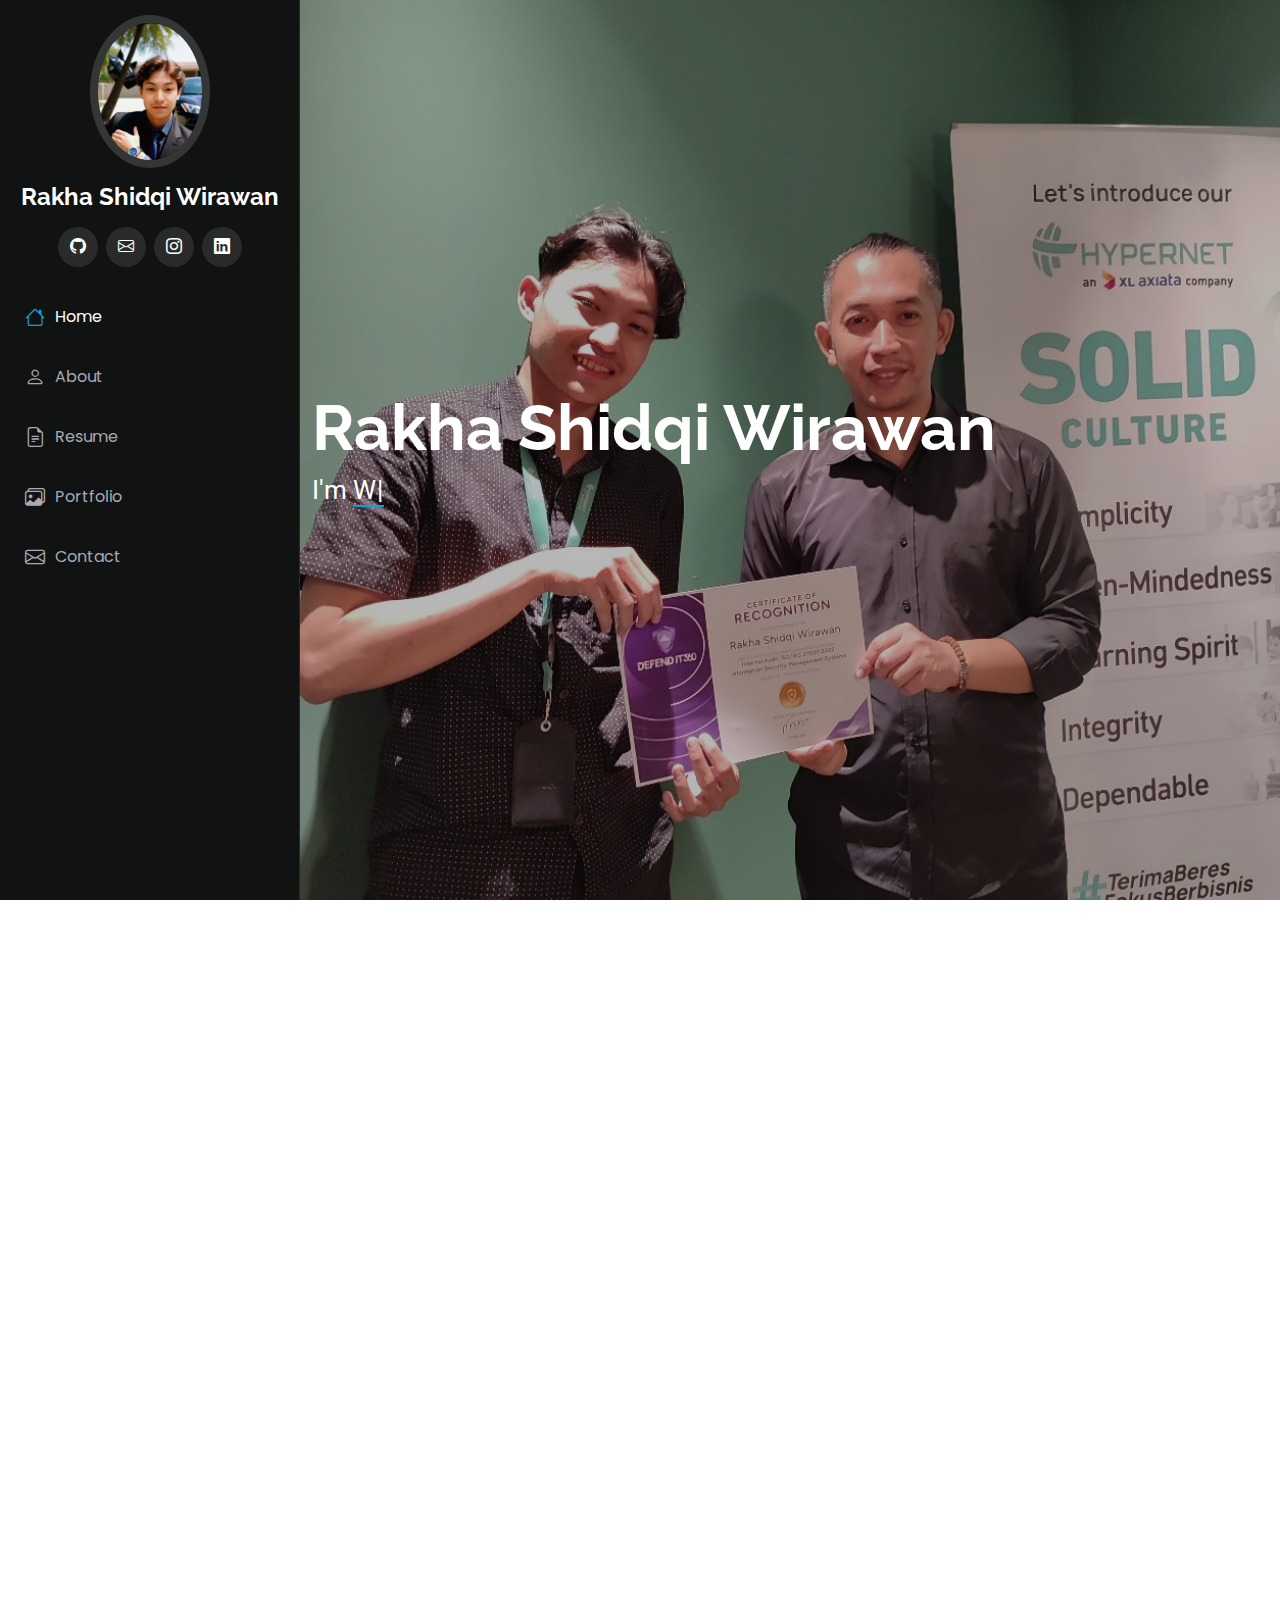
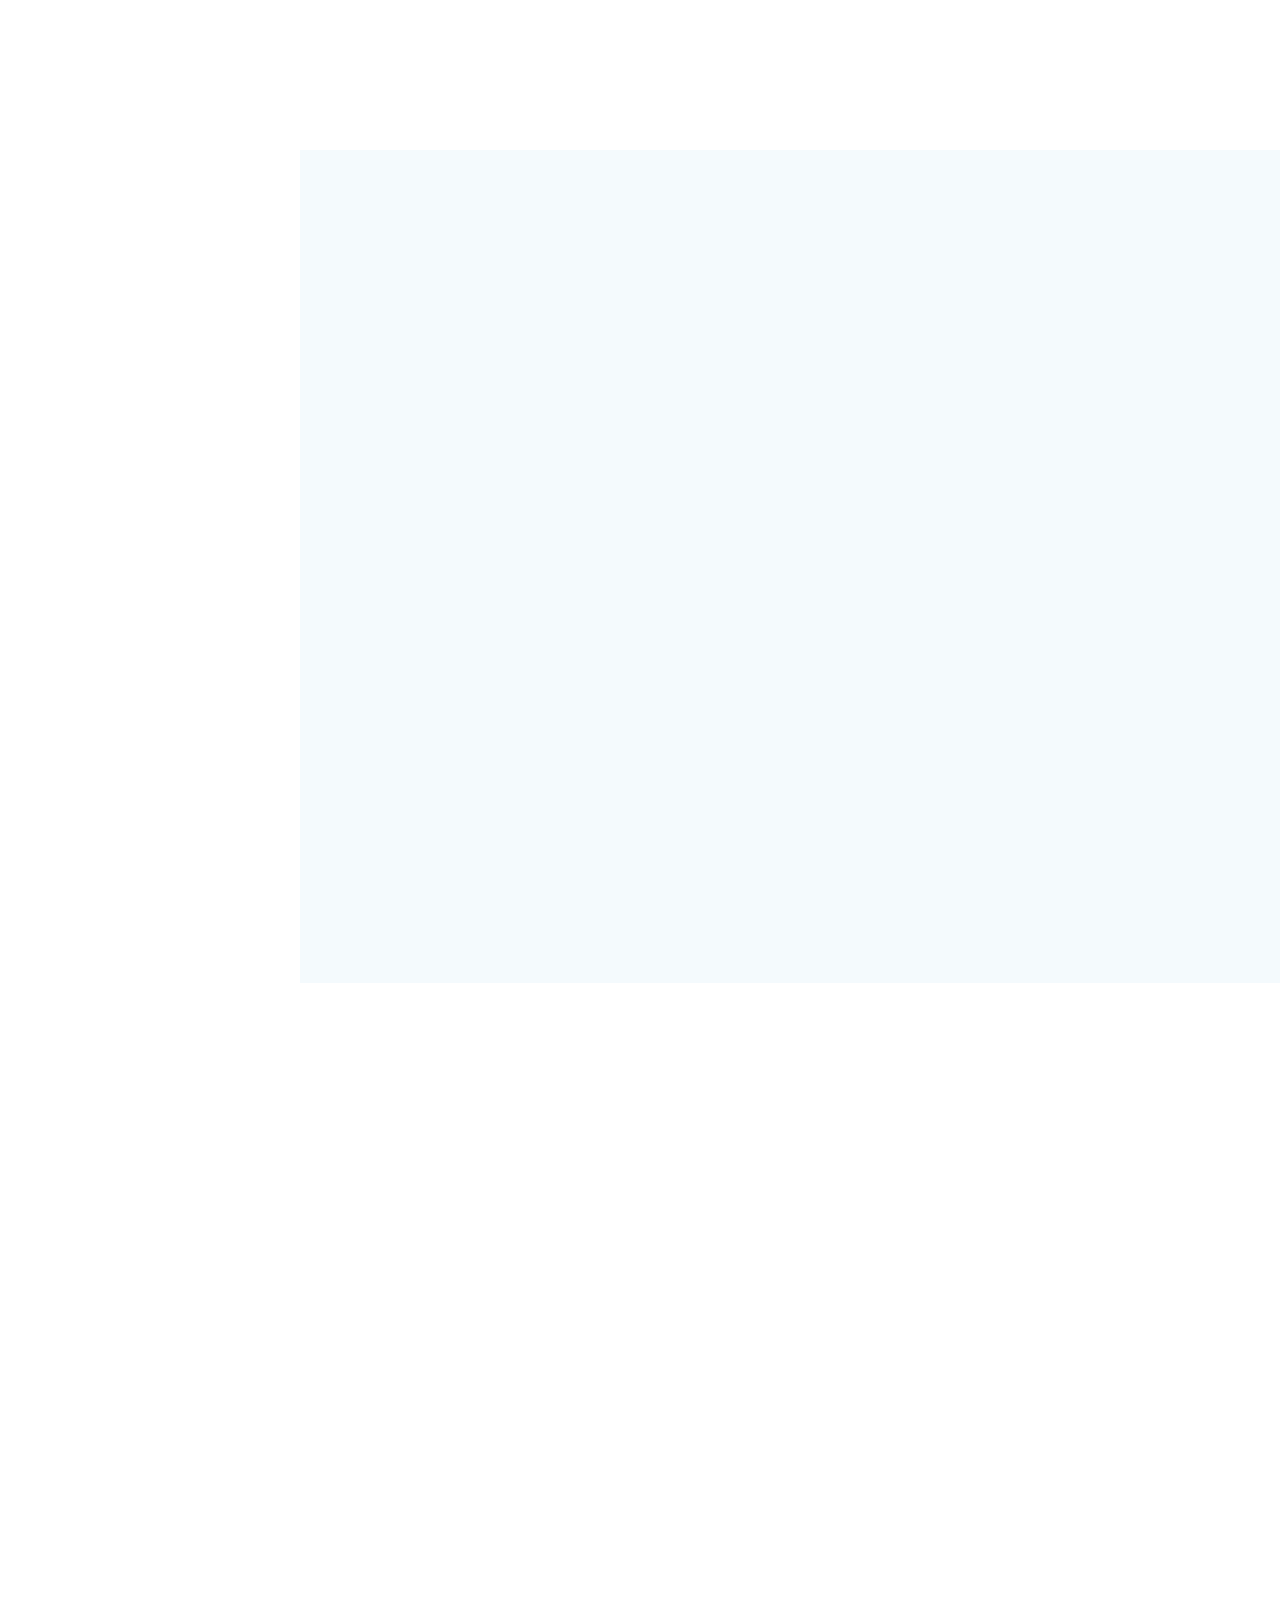
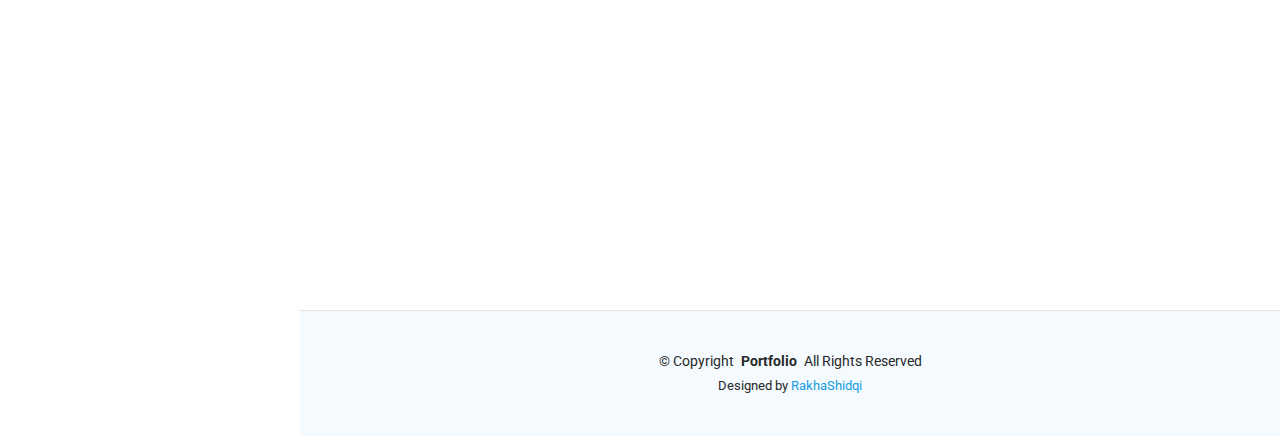
<file: index.html>
<!DOCTYPE html>
<html lang="en">

<head>
  <meta charset="utf-8">
  <meta content="width=device-width, initial-scale=1.0" name="viewport">
  <title>Web Portfolio</title>
  <meta content="" name="description">
  <meta content="" name="keywords">

  <!-- Favicons -->
  <link href="assets/img/favicon1.png" rel="icon">
  <link href="assets/img/apple-touch-icon.png" rel="apple-touch-icon">

  <!-- Fonts -->
  <link href="https://fonts.googleapis.com" rel="preconnect">
  <link href="https://fonts.gstatic.com" rel="preconnect" crossorigin>
  <link href="https://fonts.googleapis.com/css2?family=Roboto:ital,wght@0,100;0,300;0,400;0,500;0,700;0,900;1,100;1,300;1,400;1,500;1,700;1,900&family=Poppins:ital,wght@0,100;0,200;0,300;0,400;0,500;0,600;0,700;0,800;0,900;1,100;1,200;1,300;1,400;1,500;1,600;1,700;1,800;1,900&family=Raleway:ital,wght@0,100;0,200;0,300;0,400;0,500;0,600;0,700;0,800;0,900;1,100;1,200;1,300;1,400;1,500;1,600;1,700;1,800;1,900&display=swap" rel="stylesheet">

  <!-- Vendor CSS Files -->
  <link href="assets/vendor/bootstrap/css/bootstrap.min.css" rel="stylesheet">
  <link href="assets/vendor/bootstrap-icons/bootstrap-icons.css" rel="stylesheet">
  <link href="assets/vendor/aos/aos.css" rel="stylesheet">
  <link href="assets/vendor/glightbox/css/glightbox.min.css" rel="stylesheet">
  <link href="assets/vendor/swiper/swiper-bundle.min.css" rel="stylesheet">

  <!-- Main CSS File -->
  <link href="assets/css/main.css" rel="stylesheet">

  <!-- =======================================================
  * Template Name: iPortfolio
  * Template URL: https://bootstrapmade.com/iportfolio-bootstrap-portfolio-websites-template/
  * Updated: Jun 29 2024 with Bootstrap v5.3.3
  * Author: BootstrapMade.com
  * License: https://bootstrapmade.com/license/
  ======================================================== -->
</head>

<body class="index-page">

  <header id="header" class="header dark-background d-flex flex-column">
    <i class="header-toggle d-xl-none bi bi-list"></i>

    <div class="profile-img">
      <img src="assets/img/rakha.jpg" alt="" class="img-fluid rounded-circle">
    </div>

    <a href="index.html" class="logo d-flex align-items-center justify-content-center">
      <!-- Uncomment the line below if you also wish to use an image logo -->
      <!-- <img src="assets/img/logo.png" alt=""> -->
      <h1 class="sitename">Rakha Shidqi Wirawan</h1>
    </a>

    <div class="social-links text-center">
      <a href="https://github.com/RakhaShidqi" target="_blank" class="github"><i class="bi bi-github"></i></a>
      <a href="mailto:rakhashidqi628@gmail.com" target="_blank" class="email"><i class="bi bi-envelope"></i></a>
      <a href="https://www.instagram.com/rakha_wirawan/" target="_blank" class="instagram"><i class="bi bi-instagram"></i></a>
      <a href="https://www.linkedin.com/in/rakha-shidqi-wirawan/" target="_blank" class="linkedin"><i class="bi bi-linkedin"></i></a>
    </div>

    <nav id="navmenu" class="navmenu">
      <ul>
        <li><a href="#hero" class="active"><i class="bi bi-house navicon"></i>Home</a></li>
        <li><a href="#about"><i class="bi bi-person navicon"></i> About</a></li>
        <li><a href="#resume"><i class="bi bi-file-earmark-text navicon"></i> Resume</a></li>
        <li><a href="#portfolio"><i class="bi bi-images navicon"></i> Portfolio</a></li>
        <!-- <li><a href="#services"><i class="bi bi-hdd-stack navicon"></i> Services</a></li> -->
        <!-- <li class="dropdown"><a href="#"><i class="bi bi-menu-button navicon"></i> <span>Dropdown</span> <i class="bi bi-chevron-down toggle-dropdown"></i></a> -->
          <!-- <ul>
            <li><a href="#">Dropdown 1</a></li>
            <li class="dropdown"><a href="#"><span>Deep Dropdown</span> <i class="bi bi-chevron-down toggle-dropdown"></i></a>
              <ul>
                <li><a href="#">Deep Dropdown 1</a></li>
                <li><a href="#">Deep Dropdown 2</a></li>
                <li><a href="#">Deep Dropdown 3</a></li>
                <li><a href="#">Deep Dropdown 4</a></li>
                <li><a href="#">Deep Dropdown 5</a></li>
              </ul>
            </li>
            <li><a href="#">Dropdown 2</a></li>
            <li><a href="#">Dropdown 3</a></li>
            <li><a href="#">Dropdown 4</a></li>
          </ul> -->
        </li>
        <li><a href="#contact"><i class="bi bi-envelope navicon"></i> Contact</a></li>
      </ul>
    </nav>

  </header>

  <main class="main">

    <!-- Hero Section -->
    <section id="hero" class="hero section dark-background">

      <img src="assets/img/hero1.jpg" alt="" data-aos="fade-in" class="">

      <div class="container" data-aos="fade-up" data-aos-delay="100">
        <h2>Rakha Shidqi Wirawan</h2>
        <p>I'm <span class="typed" data-typed-items="Web Developer, Freelancer, CTF Player">Designer</span><span class="typed-cursor typed-cursor--blink" aria-hidden="true"></span><span class="typed-cursor typed-cursor--blink" aria-hidden="true"></span></p>
      </div>

    </section><!-- /Hero Section -->

    <!-- About Section -->
    <section id="about" class="about section">

      <!-- Section Title -->
      <div class="container section-title" data-aos="fade-up">
        <h2>About</h2>
        <p>Hi, I'm Rakha Shidqi, an IT Application System Specialist with a strong interest in Cyber Security and Web Development. I'm passionate about creating responsive, accessible, and high-performance web applications using React and other modern technologies. Currently, I'm expanding my skills in cybersecurity and various programming languages. I'm always open to collaborations on cybersecurity or web projects, especially those focused on improving user experience and accessibility.</p>
      </div><!-- End Section Title -->

      <div class="container" data-aos="fade-up" data-aos-delay="100">

        <div class="row gy-4 justify-content-center">
          <div class="col-lg-4">
            <img src="assets/img/rakha.jpg" class="img-fluid" alt="">
          </div>
          <div class="col-lg-8 content">
            <h2>IT Application System Specialist.</h2>
            <p class="fst-italic py-3">
              I am an IT Application System Specialist with a strong interest in Cyber Security and Web Development. I have experience in building and managing application systems and continuously develop my skills through learning new technologies and security practices.
            </p>
            <div class="row">
              <div class="col-lg-6">
                <ul>
                  <li><i class="bi bi-chevron-right"></i> <strong>Website:</strong> <span>www.example.com</span></li>
                  <li><i class="bi bi-chevron-right"></i> <strong>Phone:</strong> <span>+62 857 8032 7623</span></li>
                  <li><i class="bi bi-chevron-right"></i> <strong>City:</strong> <span>Jakarta, INDONESIA</span></li>
                </ul>
              </div>
              <div class="col-lg-6">
                <ul>
                  <li><i class="bi bi-chevron-right"></i> <strong>Degree:</strong> <span>Bachelor</span></li>
                  <li><i class="bi bi-chevron-right"></i> <strong>Email:</strong> <span>rakhashidqi628@gmail.com</span></li>
                  <li><i class="bi bi-chevron-right"></i> <strong>Freelance:</strong> <span>Available</span></li>
                </ul>
              </div>
            </div>
            <p class="py-3">
              I am passionate about creating efficient, secure, and user-friendly applications. My focus is on continuously improving the user experience, accessibility, and performance of the systems I work with.
            </p>
          </div>
        </div>

      </div>

    </section><!-- /About Section -->

    <!-- Skills Section -->
    <section id="skills" class="skills section light-background">

      <!-- Section Title -->
      <div class="container section-title" data-aos="fade-up">
        <h2>Skills</h2>
        <p>Here are some of the skills I have acquired.</p>
      </div><!-- End Section Title -->

      <div class="container" data-aos="fade-up" data-aos-delay="100">

        <div class="row skills-content skills-animation">

          <div class="col-lg-6">

            <div class="progress">
              <span class="skill"><span>HTML</span> <i class="val">100%</i></span>
              <div class="progress-bar-wrap">
                <div class="progress-bar" role="progressbar" aria-valuenow="100" aria-valuemin="0" aria-valuemax="100"></div>
              </div>
            </div><!-- End Skills Item -->

            <div class="progress">
              <span class="skill"><span>CSS</span> <i class="val">90%</i></span>
              <div class="progress-bar-wrap">
                <div class="progress-bar" role="progressbar" aria-valuenow="90" aria-valuemin="0" aria-valuemax="100"></div>
              </div>
            </div><!-- End Skills Item -->

            <div class="progress">
              <span class="skill"><span>JavaScript</span> <i class="val">75%</i></span>
              <div class="progress-bar-wrap">
                <div class="progress-bar" role="progressbar" aria-valuenow="75" aria-valuemin="0" aria-valuemax="100"></div>
              </div>
            </div><!-- End Skills Item -->

          </div>

          <div class="col-lg-6">

            <div class="progress">
              <span class="skill"><span>PHP</span> <i class="val">70%</i></span>
              <div class="progress-bar-wrap">
                <div class="progress-bar" role="progressbar" aria-valuenow="70" aria-valuemin="0" aria-valuemax="100"></div>
              </div>
            </div><!-- End Skills Item -->

            <div class="progress">
              <span class="skill"><span>WordPress</span> <i class="val">80%</i></span>
              <div class="progress-bar-wrap">
                <div class="progress-bar" role="progressbar" aria-valuenow="80" aria-valuemin="0" aria-valuemax="100"></div>
              </div>
            </div><!-- End Skills Item -->

            <div class="progress">
              <span class="skill"><span>Figma</span> <i class="val">75%</i></span>
              <div class="progress-bar-wrap">
                <div class="progress-bar" role="progressbar" aria-valuenow="75" aria-valuemin="0" aria-valuemax="100"></div>
              </div>
            </div><!-- End Skills Item -->

          </div>

        </div>

      </div>

    </section><!-- /Skills Section -->

    <!-- Resume Section -->
    <section id="resume" class="resume section">

      <!-- Section Title -->
      <div class="container section-title" data-aos="fade-up">
        <h2>Resume</h2>
        <p>I am a highly motivated and skilled professional with expertise in IT application systems, focusing on network management and application development. I have a strong ability to troubleshoot and configure systems, ensuring optimal performance. My goal is to continuously improve user experience and system efficiency while keeping up with the latest technological advancements.</p>
      </div><!-- End Section Title -->

      <div class="container">

        <div class="row">

          <div class="col-lg-6" data-aos="fade-up" data-aos-delay="100">
            <h3 class="resume-title">Summary</h3>

            <div class="resume-item pb-0">
              <h4>Rakha Shidqi Wirawan</h4>
              <p><em>IT Application Specialist with over 1 year of experience. My responsibilities include configuring ticketing applications, troubleshooting applications, and configuring ERP-based applications..</em></p>
              <ul>
                <li>Jakarta,DKI Jakarta, Indonesia</li>
                <li>(62) 857-8032 7623</li>
                <li>rakhashidqi628@gmail.com</li>
              </ul>
            </div><!-- Edn Resume Item -->

            <h3 class="resume-title">Education</h3>
            <div class="resume-item">
              <h4>Bachelor of Information Technology</h4>
              <h5>2023 - Present</h5>
              <p><em>Esa Unggul University, West Jakarta, DKI Jakarta</em></p>
              <!-- <p>Qui deserunt veniam. Et sed aliquam labore tempore sed quisquam iusto autem sit. Ea vero voluptatum qui ut dignissimos deleniti nerada porti sand markend</p> -->
            </div><!-- Edn Resume Item -->

            <div class="resume-item">
              <h4>Information Systems, Networking, and Applications</h4>
              <h5>2018 - 2022</h5>
              <p><em>SMKN 1 Jakarta, Center Jakarta, Indonesia</em></p>
              <!-- <p>Quia nobis sequi est occaecati aut. Repudiandae et iusto quae reiciendis et quis Eius vel ratione eius unde vitae rerum voluptates asperiores voluptatem Earum molestiae consequatur neque etlon sader mart dila</p> -->
            </div><!-- Edn Resume Item -->

          </div>

          <div class="col-lg-6" data-aos="fade-up" data-aos-delay="200">
            <h3 class="resume-title">Professional Experience</h3>
            <div class="resume-item">
              <h4>IT Application System Specialist</h4>
              <h5>2024 - Present</h5>
              <p><em>Hypernet Technologies, Center Jakarta, DKI Jakarta </em></p>
              <ul>
                <li>Implementing the process of providing software, database, and server requirements for each division through the creation of purchase requisitions, purchase orders, and invoice management.</li>
                <li>Carrying out the handover of software, databases, and servers to the user/recipient. The handover of software, databases, and servers is successfully carried out. </li>
                <li>Carrying out routine maintenance activities for software, databases, and other servers in collaboration with the service provider or relevant vendors to prevent damage and/or early detection of repair/renewal needs.</li>
                <li>Coordinating with the service provider or relevant vendors for the repair of software, databases, and servers. Repair of software, databases, and servers.</li>
              </ul>
            </div><!-- Edn Resume Item -->

            <div class="resume-item">
              <h4>IT Support Specialist</h4>
              <h5>2022 - 2023</h5>
              <p><em>Wisesa Consulting Indonesia, Center Jakarta, DKI Jakarta</em></p>
              <ul>
                <li>Providing technical support to users through the helpdesk.</li>
                <li>Identifying and resolving network, server, hardware, and software issues.</li>
                <li>Performing routine maintenance on servers, user devices, and networks.</li>
                <li>Troubleshooting Printer And Sharing Printer.</li>
              </ul>
            </div><!-- Edn Resume Item -->

          </div>

        </div>

      </div>

    </section><!-- /Resume Section -->

    <!-- Portfolio Section -->
    <section id="portfolio" class="portfolio section light-background">

      <!-- Section Title -->
      <div class="container section-title" data-aos="fade-up">
        <h2>Portfolio</h2>
        <p>In addition, I have worked on several projects that showcase my skills and experience. You can find a selection of my portfolios below, which reflect my work in various areas such as application development, system configuration, and web design.</p>
      </div><!-- End Section Title -->

      <div class="container">

        <div class="isotope-layout" data-default-filter="*" data-layout="masonry" data-sort="original-order">

          <ul class="portfolio-filters isotope-filters" data-aos="fade-up" data-aos-delay="100">
            <li data-filter="*" class="filter-active">All</li>
            <li data-filter=".filter-app">App</li>
            <li data-filter=".filter-web-application">Web Application</li>
            <!-- <li data-filter=".filter-branding">Branding</li>
            <li data-filter=".filter-books">Books</li> -->
          </ul>
          <!-- End Portfolio Filters -->

          <div class="row gy-4 isotope-container" data-aos="fade-up" data-aos-delay="200">

            <div class="col-lg-4 col-md-6 portfolio-item isotope-item filter-app">
              <div class="portfolio-content h-100">
                <img src="assets/img/portfolio/app-1.jpg" class="img-fluid" alt="">
                <div class="portfolio-info">
                  <h4>App 1</h4>
                  <p>Lorem ipsum, dolor sit amet consectetur</p>
                  <a href="assets/img/portfolio/app-1.jpg" title="App 1" data-gallery="portfolio-gallery-app" class="glightbox preview-link"><i class="bi bi-zoom-in"></i></a>
                  <a href="portfolio-details.html" title="More Details" class="details-link"><i class="bi bi-link-45deg"></i></a>
                </div>
              </div>
            </div><!-- End Portfolio Item -->

            <div class="col-lg-4 col-md-6 portfolio-item isotope-item filter-web-application">
              <div class="portfolio-content h-100">
                <img src="assets/img/portfolio/product-1.jpg" class="img-fluid" alt="">
                <div class="portfolio-info">
                  <h4>Product 1</h4>
                  <p>Lorem ipsum, dolor sit amet consectetur</p>
                  <a href="assets/img/portfolio/product-1.jpg" title="Product 1" data-gallery="portfolio-gallery-web-application" class="glightbox preview-link"><i class="bi bi-zoom-in"></i></a>
                  <a href="portfolio-details.html" title="More Details" class="details-link"><i class="bi bi-link-45deg"></i></a>
                </div>
              </div>
            </div>
            <!-- End Portfolio Item -->

            <!-- <div class="col-lg-4 col-md-6 portfolio-item isotope-item filter-branding">
              <div class="portfolio-content h-100">
                <img src="assets/img/portfolio/branding-1.jpg" class="img-fluid" alt="">
                <div class="portfolio-info">
                  <h4>Branding 1</h4>
                  <p>Lorem ipsum, dolor sit amet consectetur</p>
                  <a href="assets/img/portfolio/branding-1.jpg" title="Branding 1" data-gallery="portfolio-gallery-branding" class="glightbox preview-link"><i class="bi bi-zoom-in"></i></a>
                  <a href="portfolio-details.html" title="More Details" class="details-link"><i class="bi bi-link-45deg"></i></a>
                </div>
              </div>
            </div> -->
            <!-- End Portfolio Item -->

            <!-- <div class="col-lg-4 col-md-6 portfolio-item isotope-item filter-books">
              <div class="portfolio-content h-100">
                <img src="assets/img/portfolio/books-1.jpg" class="img-fluid" alt="">
                <div class="portfolio-info">
                  <h4>Books 1</h4>
                  <p>Lorem ipsum, dolor sit amet consectetur</p>
                  <a href="assets/img/portfolio/books-1.jpg" title="Branding 1" data-gallery="portfolio-gallery-book" class="glightbox preview-link"><i class="bi bi-zoom-in"></i></a>
                  <a href="portfolio-details.html" title="More Details" class="details-link"><i class="bi bi-link-45deg"></i></a>
                </div>
              </div> -->
            <!-- </div> -->
            <!-- End Portfolio Item -->

            <div class="col-lg-4 col-md-6 portfolio-item isotope-item filter-app">
              <div class="portfolio-content h-100">
                <img src="assets/img/portfolio/app-2.jpg" class="img-fluid" alt="">
                <div class="portfolio-info">
                  <h4>App 2</h4>
                  <p>Lorem ipsum, dolor sit amet consectetur</p>
                  <a href="assets/img/portfolio/app-2.jpg" title="App 2" data-gallery="portfolio-gallery-app" class="glightbox preview-link"><i class="bi bi-zoom-in"></i></a>
                  <a href="portfolio-details.html" title="More Details" class="details-link"><i class="bi bi-link-45deg"></i></a>
                </div>
              </div>
            </div><!-- End Portfolio Item -->

            <div class="col-lg-4 col-md-6 portfolio-item isotope-item filter-web-application">
              <div class="portfolio-content h-100">
                <img src="assets/img/portfolio/product-2.jpg" class="img-fluid" alt="">
                <div class="portfolio-info">
                  <h4>Product 2</h4>
                  <p>Lorem ipsum, dolor sit amet consectetur</p>
                  <a href="assets/img/portfolio/product-2.jpg" title="Product 2" data-gallery="portfolio-gallery-web-application" class="glightbox preview-link"><i class="bi bi-zoom-in"></i></a>
                  <a href="portfolio-details.html" title="More Details" class="details-link"><i class="bi bi-link-45deg"></i></a>
                </div>
              </div>
            </div><!-- End Portfolio Item -->

            <!-- <div class="col-lg-4 col-md-6 portfolio-item isotope-item filter-branding">
              <div class="portfolio-content h-100">
                <img src="assets/img/portfolio/branding-2.jpg" class="img-fluid" alt="">
                <div class="portfolio-info">
                  <h4>Branding 2</h4>
                  <p>Lorem ipsum, dolor sit amet consectetur</p>
                  <a href="assets/img/portfolio/branding-2.jpg" title="Branding 2" data-gallery="portfolio-gallery-branding" class="glightbox preview-link"><i class="bi bi-zoom-in"></i></a>
                  <a href="portfolio-details.html" title="More Details" class="details-link"><i class="bi bi-link-45deg"></i></a>
                </div>
              </div>
            </div> -->
            <!-- End Portfolio Item -->

            <!-- <div class="col-lg-4 col-md-6 portfolio-item isotope-item filter-books">
              <div class="portfolio-content h-100">
                <img src="assets/img/portfolio/books-2.jpg" class="img-fluid" alt="">
                <div class="portfolio-info">
                  <h4>Books 2</h4>
                  <p>Lorem ipsum, dolor sit amet consectetur</p>
                  <a href="assets/img/portfolio/books-2.jpg" title="Branding 2" data-gallery="portfolio-gallery-book" class="glightbox preview-link"><i class="bi bi-zoom-in"></i></a>
                  <a href="portfolio-details.html" title="More Details" class="details-link"><i class="bi bi-link-45deg"></i></a>
                </div>
              </div>
            </div> -->
            <!-- End Portfolio Item -->

            <div class="col-lg-4 col-md-6 portfolio-item isotope-item filter-app">
              <div class="portfolio-content h-100">
                <img src="assets/img/portfolio/app-3.jpg" class="img-fluid" alt="">
                <div class="portfolio-info">
                  <h4>App 3</h4>
                  <p>Lorem ipsum, dolor sit amet consectetur</p>
                  <a href="assets/img/portfolio/app-3.jpg" title="App 3" data-gallery="portfolio-gallery-app" class="glightbox preview-link"><i class="bi bi-zoom-in"></i></a>
                  <a href="portfolio-details.html" title="More Details" class="details-link"><i class="bi bi-link-45deg"></i></a>
                </div>
              </div>
            </div><!-- End Portfolio Item -->

            <div class="col-lg-4 col-md-6 portfolio-item isotope-item filter-web-application">
              <div class="portfolio-content h-100">
                <img src="assets/img/portfolio/product-3.jpg" class="img-fluid" alt="">
                <div class="portfolio-info">
                  <h4>Product 3</h4>
                  <p>Lorem ipsum, dolor sit amet consectetur</p>
                  <a href="assets/img/portfolio/product-3.jpg" title="Product 3" data-gallery="portfolio-gallery-web-application" class="glightbox preview-link"><i class="bi bi-zoom-in"></i></a>
                  <a href="portfolio-details.html" title="More Details" class="details-link"><i class="bi bi-link-45deg"></i></a>
                </div>
              </div>
            </div><!-- End Portfolio Item -->

            <!-- <div class="col-lg-4 col-md-6 portfolio-item isotope-item filter-branding">
              <div class="portfolio-content h-100">
                <img src="assets/img/portfolio/branding-3.jpg" class="img-fluid" alt="">
                <div class="portfolio-info">
                  <h4>Branding 3</h4>
                  <p>Lorem ipsum, dolor sit amet consectetur</p>
                  <a href="assets/img/portfolio/branding-3.jpg" title="Branding 2" data-gallery="portfolio-gallery-branding" class="glightbox preview-link"><i class="bi bi-zoom-in"></i></a>
                  <a href="portfolio-details.html" title="More Details" class="details-link"><i class="bi bi-link-45deg"></i></a>
                </div>
              </div>
            </div> -->
            <!-- End Portfolio Item -->

            <!-- <div class="col-lg-4 col-md-6 portfolio-item isotope-item filter-books">
              <div class="portfolio-content h-100">
                <img src="assets/img/portfolio/books-3.jpg" class="img-fluid" alt="">
                <div class="portfolio-info">
                  <h4>Books 3</h4>
                  <p>Lorem ipsum, dolor sit amet consectetur</p>
                  <a href="assets/img/portfolio/books-3.jpg" title="Branding 3" data-gallery="portfolio-gallery-book" class="glightbox preview-link"><i class="bi bi-zoom-in"></i></a>
                  <a href="portfolio-details.html" title="More Details" class="details-link"><i class="bi bi-link-45deg"></i></a>
                </div>
              </div>
            </div> -->
            <!-- End Portfolio Item -->

          </div><!-- End Portfolio Container -->

        </div>

      </div>

    </section><!-- /Portfolio Section -->


    <!-- Contact Section -->
    <section id="contact" class="contact section">

      <!-- Section Title -->
      <div class="container section-title" data-aos="fade-up">
        <h2>Contact</h2>
        <p>If you have any messages, suggestions, or would like to discuss potential collaborations, please don’t hesitate to get in touch with me. I’m always open to feedback and new opportunities to grow and contribute.</p>
      </div><!-- End Section Title -->

      <div class="container" data-aos="fade-up" data-aos-delay="100">

        <div class="row gy-4">

          <div class="col-lg-5">

            <div class="info-wrap">
              <div class="info-item d-flex" data-aos="fade-up" data-aos-delay="200">
                <i class="bi bi-geo-alt flex-shrink-0"></i>
                <div>
                  <h3>Address</h3>
                  <p>Sudirman 7.8, Center Jakarta, DKI Jakarta 10220</p>
                </div>
              </div><!-- End Info Item -->

              <div class="info-item d-flex" data-aos="fade-up" data-aos-delay="300">
                <i class="bi bi-telephone flex-shrink-0"></i>
                <div>
                  <h3>Call Us</h3>
                  <p>+62 857 8032 7623</p>
                </div>
              </div><!-- End Info Item -->

              <div class="info-item d-flex" data-aos="fade-up" data-aos-delay="400">
                <i class="bi bi-envelope flex-shrink-0"></i>
                <div>
                  <h3>Email Us</h3>
                  <p>rakhashidqi628@gmail.com</p>
                </div>
              </div><!-- End Info Item -->

              <iframe src="https://www.google.com/maps/embed?pb=!1m12!1m8!1m3!1d103989.25345216706!2d106.75486419609031!3d-6.173134203181452!3m2!1i1024!2i768!4f13.1!2m1!1shypernet%20technologies!5e0!3m2!1sid!2sid!4v1747623974858!5m2!1sid!2sid" frameborder="0" style="border:0; width: 100%; height: 270px;" allowfullscreen="" loading="lazy" referrerpolicy="no-referrer-when-downgrade"></iframe>
            </div>
          </div>

          <div class="col-lg-7">
            <form action="forms/contact.php" method="post" class="php-email-form" data-aos="fade-up" data-aos-delay="200">
              <div class="row gy-4">

                <div class="col-md-6">
                  <label for="name-field" class="pb-2">Your Name</label>
                  <input type="text" name="name" id="name-field" class="form-control" required="">
                </div>

                <div class="col-md-6">
                  <label for="email-field" class="pb-2">Your Email</label>
                  <input type="email" class="form-control" name="email" id="email-field" required="">
                </div>

                <div class="col-md-12">
                  <label for="subject-field" class="pb-2">Subject</label>
                  <input type="text" class="form-control" name="subject" id="subject-field" required="">
                </div>

                <div class="col-md-12">
                  <label for="message-field" class="pb-2">Message</label>
                  <textarea class="form-control" name="message" rows="10" id="message-field" required=""></textarea>
                </div>

                <div class="col-md-12 text-center">
                  <div class="loading">Loading</div>
                  <div class="error-message"></div>
                  <div class="sent-message">Your message has been sent. Thank you!</div>

                  <button type="submit">Send Message</button>
                </div>

              </div>
            </form>
          </div><!-- End Contact Form -->

        </div>

      </div>

    </section><!-- /Contact Section -->

  </main>

  <footer id="footer" class="footer position-relative light-background">

    <div class="container">
      <div class="copyright text-center ">
        <p>© <span>Copyright</span> <strong class="px-1 sitename">Portfolio</strong> <span>All Rights Reserved</span></p>
      </div>
      <div class="credits">
        <!-- All the links in the footer should remain intact. -->
        <!-- You can delete the links only if you've purchased the pro version. -->
        <!-- Licensing information: https://bootstrapmade.com/license/ -->
        <!-- Purchase the pro version with working PHP/AJAX contact form: [buy-url] -->
        Designed by <a href="https://www.instagram.com/rakha_wirawan/">RakhaShidqi</a>
      </div>
    </div>

  </footer>

  <!-- Scroll Top -->
  <a href="#" id="scroll-top" class="scroll-top d-flex align-items-center justify-content-center"><i class="bi bi-arrow-up-short"></i></a>

  <!-- Preloader -->
  <div id="preloader"></div>

  <!-- Vendor JS Files -->
  <script src="assets/vendor/bootstrap/js/bootstrap.bundle.min.js"></script>
  <script src="assets/vendor/php-email-form/validate.js"></script>
  <script src="assets/vendor/aos/aos.js"></script>
  <script src="assets/vendor/typed.js/typed.umd.js"></script>
  <script src="assets/vendor/purecounter/purecounter_vanilla.js"></script>
  <script src="assets/vendor/waypoints/noframework.waypoints.js"></script>
  <script src="assets/vendor/glightbox/js/glightbox.min.js"></script>
  <script src="assets/vendor/imagesloaded/imagesloaded.pkgd.min.js"></script>
  <script src="assets/vendor/isotope-layout/isotope.pkgd.min.js"></script>
  <script src="assets/vendor/swiper/swiper-bundle.min.js"></script>

  <!-- Main JS File -->
  <script src="assets/js/main.js"></script>

</body>

</html>
</file>
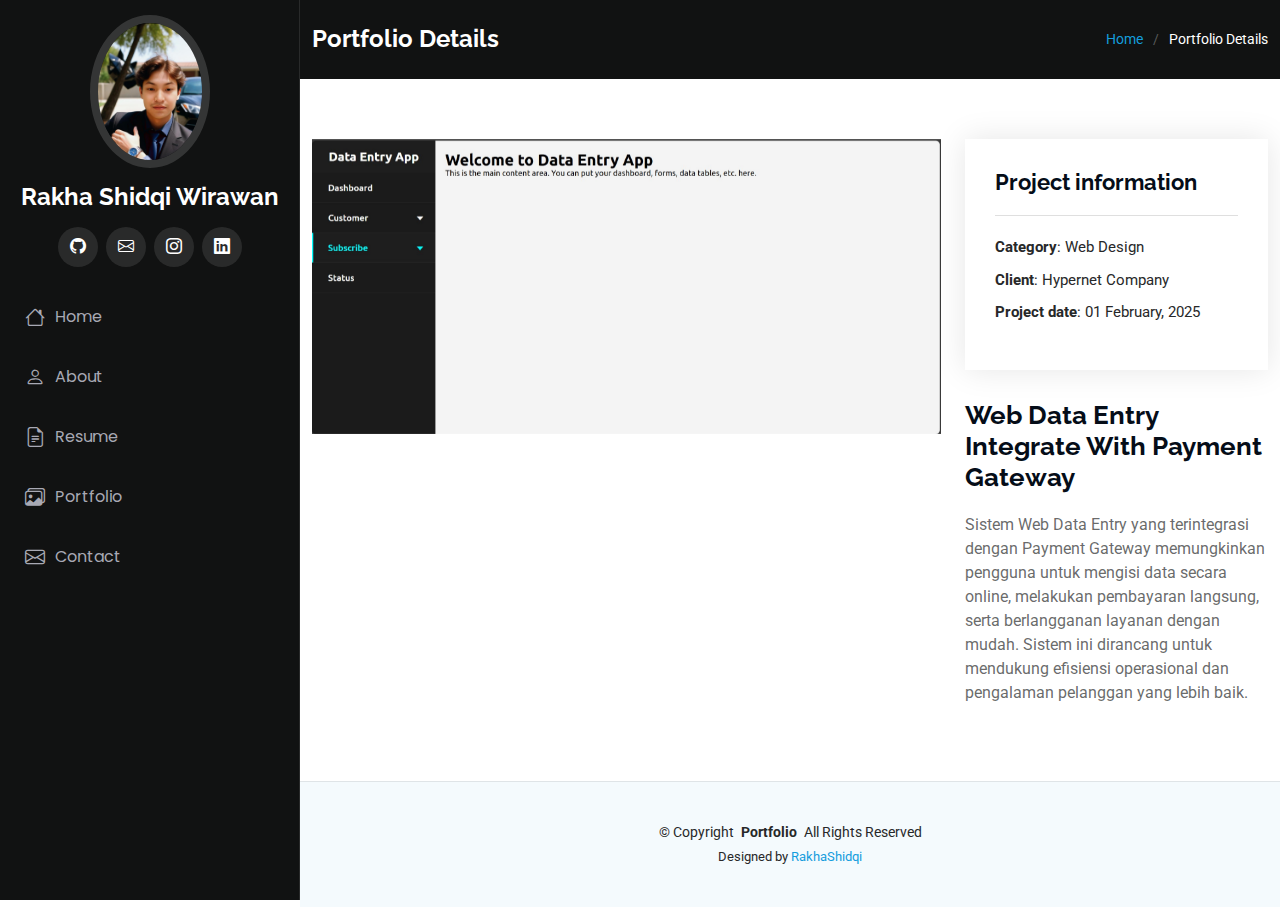
<file: portfolio-details.html>
<!DOCTYPE html>
<html lang="en">

<head>
  <meta charset="utf-8">
  <meta content="width=device-width, initial-scale=1.0" name="viewport">
  <title>Portfolio Details - iPortfolio Bootstrap Template</title>
  <meta content="" name="description">
  <meta content="" name="keywords">

  <!-- Favicons -->
  <link href="assets/img/favicon.png" rel="icon">
  <link href="assets/img/apple-touch-icon.png" rel="apple-touch-icon">

  <!-- Fonts -->
  <link href="https://fonts.googleapis.com" rel="preconnect">
  <link href="https://fonts.gstatic.com" rel="preconnect" crossorigin>
  <link href="https://fonts.googleapis.com/css2?family=Roboto:ital,wght@0,100;0,300;0,400;0,500;0,700;0,900;1,100;1,300;1,400;1,500;1,700;1,900&family=Poppins:ital,wght@0,100;0,200;0,300;0,400;0,500;0,600;0,700;0,800;0,900;1,100;1,200;1,300;1,400;1,500;1,600;1,700;1,800;1,900&family=Raleway:ital,wght@0,100;0,200;0,300;0,400;0,500;0,600;0,700;0,800;0,900;1,100;1,200;1,300;1,400;1,500;1,600;1,700;1,800;1,900&display=swap" rel="stylesheet">

  <!-- Vendor CSS Files -->
  <link href="assets/vendor/bootstrap/css/bootstrap.min.css" rel="stylesheet">
  <link href="assets/vendor/bootstrap-icons/bootstrap-icons.css" rel="stylesheet">
  <link href="assets/vendor/aos/aos.css" rel="stylesheet">
  <link href="assets/vendor/glightbox/css/glightbox.min.css" rel="stylesheet">
  <link href="assets/vendor/swiper/swiper-bundle.min.css" rel="stylesheet">

  <!-- Main CSS File -->
  <link href="assets/css/main.css" rel="stylesheet">

  <!-- =======================================================
  * Template Name: iPortfolio
  * Template URL: https://bootstrapmade.com/iportfolio-bootstrap-portfolio-websites-template/
  * Updated: Jun 29 2024 with Bootstrap v5.3.3
  * Author: BootstrapMade.com
  * License: https://bootstrapmade.com/license/
  ======================================================== -->
</head>

<body class="portfolio-details-page">

  <header id="header" class="header dark-background d-flex flex-column">
    <i class="header-toggle d-xl-none bi bi-list"></i>

    <div class="profile-img">
      <img src="assets/img/rakha.jpg" alt="" class="img-fluid rounded-circle">
    </div>

    <a href="index.html" class="logo d-flex align-items-center justify-content-center">
      <!-- Uncomment the line below if you also wish to use an image logo -->
      <!-- <img src="assets/img/logo.png" alt=""> -->
      <h1 class="sitename">Rakha Shidqi Wirawan</h1>
    </a>

     <div class="social-links text-center">
      <a href="https://github.com/RakhaShidqi" target="_blank" class="github"><i class="bi bi-github"></i></a>
      <a href="mailto:rakhashidqi628@gmail.com" target="_blank" class="email"><i class="bi bi-envelope"></i></a>
      <a href="https://www.instagram.com/rakha_wirawan/" target="_blank" class="instagram"><i class="bi bi-instagram"></i></a>
      <a href="https://www.linkedin.com/in/rakha-shidqi-wirawan/" target="_blank" class="linkedin"><i class="bi bi-linkedin"></i></a>
    </div>

    <nav id="navmenu" class="navmenu">
      <ul>
        <li><a href="index.html"><i class="bi bi-house navicon"></i>Home</a></li>
        <li><a href="index.html#about"><i class="bi bi-person navicon"></i> About</a></li>
        <li><a href="index.html#resume"><i class="bi bi-file-earmark-text navicon"></i> Resume</a></li>
        <li><a href="index.html#portfolio"><i class="bi bi-images navicon"></i> Portfolio</a></li>
        <li><a href="index.html#contact"><i class="bi bi-envelope navicon"></i> Contact</a></li>
      </ul>
    </nav>

  </header>

  <main class="main">

    <!-- Page Title -->
    <div class="page-title dark-background">
      <div class="container d-lg-flex justify-content-between align-items-center">
        <h1 class="mb-2 mb-lg-0">Portfolio Details</h1>
        <nav class="breadcrumbs">
          <ol>
            <li><a href="index.html">Home</a></li>
            <li class="current">Portfolio Details</li>
          </ol>
        </nav>
      </div>
    </div><!-- End Page Title -->

    <!-- Portfolio Details Section -->
    <section id="portfolio-details" class="portfolio-details section">

      <div class="container" data-aos="fade-up" data-aos-delay="100">

        <div class="row gy-4">

          <div class="col-lg-8">
            <div class="portfolio-details-slider swiper init-swiper">

              <script type="application/json" class="swiper-config">
                {
                  "loop": true,
                  "speed": 600,
                  "autoplay": {
                    "delay": 5000
                  },
                  "slidesPerView": "auto",
                  "pagination": {
                    "el": ".swiper-pagination",
                    "type": "bullets",
                    "clickable": true
                  }
                }
              </script>

              <div class="swiper-wrapper align-items-center">

                <div class="swiper-slide">
                  <img src="assets/img/portfolio/web-data-entry.jpg" alt="">
                </div>

              </div>
              <div class="swiper-pagination"></div>
            </div>
          </div>

          <div class="col-lg-4">
            <div class="portfolio-info" data-aos="fade-up" data-aos-delay="200">
              <h3>Project information</h3>
              <ul>
                <li><strong>Category</strong>: Web Design</li>
                <li><strong>Client</strong>: Hypernet Company</li>
                <li><strong>Project date</strong>: 01 February, 2025</li>
                <!-- <li><strong>Project URL</strong>: <a href="#">www.example.com</a></li> -->
              </ul>
            </div>
            <div class="portfolio-description" data-aos="fade-up" data-aos-delay="300">
              <h2>Web Data Entry Integrate With Payment Gateway</h2>
              <p>
                Sistem Web Data Entry yang terintegrasi dengan Payment Gateway memungkinkan pengguna untuk mengisi data secara online, melakukan pembayaran langsung, serta berlangganan layanan dengan mudah. Sistem ini dirancang untuk mendukung efisiensi operasional dan pengalaman pelanggan yang lebih baik.
              </p>
            </div>
          </div>

        </div>

      </div>

    </section><!-- /Portfolio Details Section -->

  </main>

  <footer id="footer" class="footer position-relative light-background">

    <div class="container">
      <div class="copyright text-center ">
        <p>© <span>Copyright</span> <strong class="px-1 sitename">Portfolio</strong> <span>All Rights Reserved</span></p>
      </div>
      <div class="credits">
        <!-- All the links in the footer should remain intact. -->
        <!-- You can delete the links only if you've purchased the pro version. -->
        <!-- Licensing information: https://bootstrapmade.com/license/ -->
        <!-- Purchase the pro version with working PHP/AJAX contact form: [buy-url] -->
        Designed by <a href="https://www.instagram.com/rakha_wirawan/">RakhaShidqi</a>
      </div>
    </div>

  </footer>

  <!-- Scroll Top -->
  <a href="#" id="scroll-top" class="scroll-top d-flex align-items-center justify-content-center"><i class="bi bi-arrow-up-short"></i></a>

  <!-- Preloader -->
  <div id="preloader"></div>

  <!-- Vendor JS Files -->
  <script src="assets/vendor/bootstrap/js/bootstrap.bundle.min.js"></script>
  <script src="assets/vendor/php-email-form/validate.js"></script>
  <script src="assets/vendor/aos/aos.js"></script>
  <script src="assets/vendor/typed.js/typed.umd.js"></script>
  <script src="assets/vendor/purecounter/purecounter_vanilla.js"></script>
  <script src="assets/vendor/waypoints/noframework.waypoints.js"></script>
  <script src="assets/vendor/glightbox/js/glightbox.min.js"></script>
  <script src="assets/vendor/imagesloaded/imagesloaded.pkgd.min.js"></script>
  <script src="assets/vendor/isotope-layout/isotope.pkgd.min.js"></script>
  <script src="assets/vendor/swiper/swiper-bundle.min.js"></script>

  <!-- Main JS File -->
  <script src="assets/js/main.js"></script>

</body>

</html>
</file>
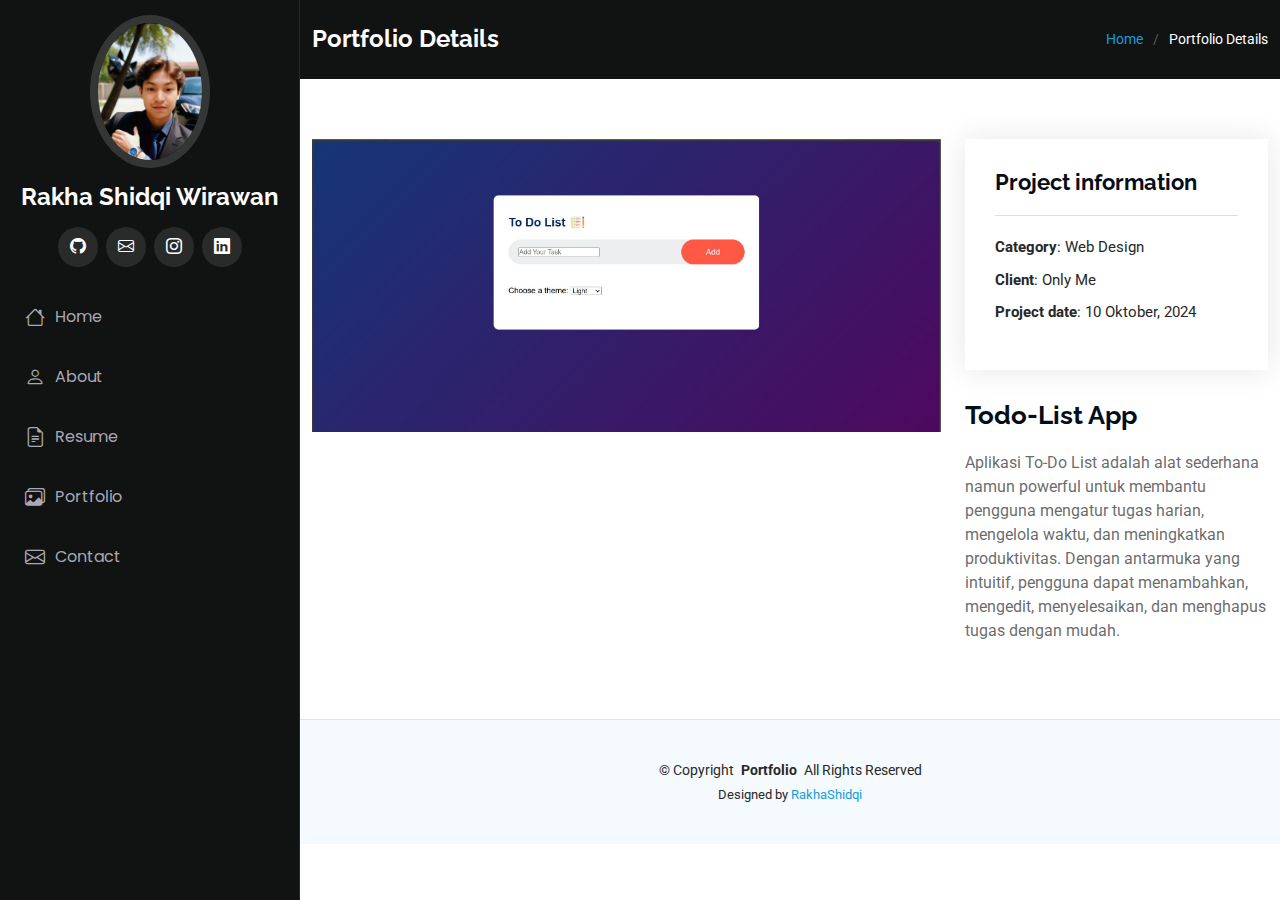
<file: portfolio-details2.html>
<!DOCTYPE html>
<html lang="en">

<head>
  <meta charset="utf-8">
  <meta content="width=device-width, initial-scale=1.0" name="viewport">
  <title>Portfolio Details - iPortfolio Bootstrap Template</title>
  <meta content="" name="description">
  <meta content="" name="keywords">

  <!-- Favicons -->
  <link href="assets/img/favicon.png" rel="icon">
  <link href="assets/img/apple-touch-icon.png" rel="apple-touch-icon">

  <!-- Fonts -->
  <link href="https://fonts.googleapis.com" rel="preconnect">
  <link href="https://fonts.gstatic.com" rel="preconnect" crossorigin>
  <link href="https://fonts.googleapis.com/css2?family=Roboto:ital,wght@0,100;0,300;0,400;0,500;0,700;0,900;1,100;1,300;1,400;1,500;1,700;1,900&family=Poppins:ital,wght@0,100;0,200;0,300;0,400;0,500;0,600;0,700;0,800;0,900;1,100;1,200;1,300;1,400;1,500;1,600;1,700;1,800;1,900&family=Raleway:ital,wght@0,100;0,200;0,300;0,400;0,500;0,600;0,700;0,800;0,900;1,100;1,200;1,300;1,400;1,500;1,600;1,700;1,800;1,900&display=swap" rel="stylesheet">

  <!-- Vendor CSS Files -->
  <link href="assets/vendor/bootstrap/css/bootstrap.min.css" rel="stylesheet">
  <link href="assets/vendor/bootstrap-icons/bootstrap-icons.css" rel="stylesheet">
  <link href="assets/vendor/aos/aos.css" rel="stylesheet">
  <link href="assets/vendor/glightbox/css/glightbox.min.css" rel="stylesheet">
  <link href="assets/vendor/swiper/swiper-bundle.min.css" rel="stylesheet">

  <!-- Main CSS File -->
  <link href="assets/css/main.css" rel="stylesheet">

  <!-- =======================================================
  * Template Name: iPortfolio
  * Template URL: https://bootstrapmade.com/iportfolio-bootstrap-portfolio-websites-template/
  * Updated: Jun 29 2024 with Bootstrap v5.3.3
  * Author: BootstrapMade.com
  * License: https://bootstrapmade.com/license/
  ======================================================== -->
</head>

<body class="portfolio-details-page">

  <header id="header" class="header dark-background d-flex flex-column">
    <i class="header-toggle d-xl-none bi bi-list"></i>

    <div class="profile-img">
      <img src="assets/img/rakha.jpg" alt="" class="img-fluid rounded-circle">
    </div>

    <a href="index.html" class="logo d-flex align-items-center justify-content-center">
      <!-- Uncomment the line below if you also wish to use an image logo -->
      <!-- <img src="assets/img/logo.png" alt=""> -->
      <h1 class="sitename">Rakha Shidqi Wirawan</h1>
    </a>

     <div class="social-links text-center">
      <a href="https://github.com/RakhaShidqi" target="_blank" class="github"><i class="bi bi-github"></i></a>
      <a href="mailto:rakhashidqi628@gmail.com" target="_blank" class="email"><i class="bi bi-envelope"></i></a>
      <a href="https://www.instagram.com/rakha_wirawan/" target="_blank" class="instagram"><i class="bi bi-instagram"></i></a>
      <a href="https://www.linkedin.com/in/rakha-shidqi-wirawan/" target="_blank" class="linkedin"><i class="bi bi-linkedin"></i></a>
    </div>

    <nav id="navmenu" class="navmenu">
      <ul>
        <li><a href="index.html"><i class="bi bi-house navicon"></i>Home</a></li>
        <li><a href="index.html#about"><i class="bi bi-person navicon"></i> About</a></li>
        <li><a href="index.html#resume"><i class="bi bi-file-earmark-text navicon"></i> Resume</a></li>
        <li><a href="index.html#portfolio"><i class="bi bi-images navicon"></i> Portfolio</a></li>
        <li><a href="index.html#contact"><i class="bi bi-envelope navicon"></i> Contact</a></li>
      </ul>
    </nav>

  </header>

  <main class="main">

    <!-- Page Title -->
    <div class="page-title dark-background">
      <div class="container d-lg-flex justify-content-between align-items-center">
        <h1 class="mb-2 mb-lg-0">Portfolio Details</h1>
        <nav class="breadcrumbs">
          <ol>
            <li><a href="index.html">Home</a></li>
            <li class="current">Portfolio Details</li>
          </ol>
        </nav>
      </div>
    </div><!-- End Page Title -->

    <!-- Portfolio Details Section -->
    <section id="portfolio-details" class="portfolio-details section">

      <div class="container" data-aos="fade-up" data-aos-delay="100">

        <div class="row gy-4">

          <div class="col-lg-8">
            <div class="portfolio-details-slider swiper init-swiper">

              <script type="application/json" class="swiper-config">
                {
                  "loop": true,
                  "speed": 600,
                  "autoplay": {
                    "delay": 5000
                  },
                  "slidesPerView": "auto",
                  "pagination": {
                    "el": ".swiper-pagination",
                    "type": "bullets",
                    "clickable": true
                  }
                }
              </script>

              <div class="swiper-wrapper align-items-center">

                <div class="swiper-slide">
                  <img src="assets/img/portfolio/todolist.jpg" alt="">
                </div>

                <!-- <div class="swiper-slide">
                  <img src="assets/img/portfolio/product-1.jpg" alt="">
                </div>

                <div class="swiper-slide">
                  <img src="assets/img/portfolio/branding-1.jpg" alt="">
                </div>

                <div class="swiper-slide">
                  <img src="assets/img/portfolio/books-1.jpg" alt="">
                </div> -->

              </div>
              <div class="swiper-pagination"></div>
            </div>
          </div>

          <div class="col-lg-4">
            <div class="portfolio-info" data-aos="fade-up" data-aos-delay="200">
              <h3>Project information</h3>
              <ul>
                <li><strong>Category</strong>: Web Design</li>
                <li><strong>Client</strong>: Only Me</li>
                <li><strong>Project date</strong>: 10 Oktober, 2024</li>
                <!-- <li><strong>Project URL</strong>: <a href="#">www.example.com</a></li> -->
              </ul>
            </div>
            <div class="portfolio-description" data-aos="fade-up" data-aos-delay="300">
              <h2>Todo-List App</h2>
              <p>
                Aplikasi To-Do List adalah alat sederhana namun powerful untuk membantu pengguna mengatur tugas harian, mengelola waktu, dan meningkatkan produktivitas. Dengan antarmuka yang intuitif, pengguna dapat menambahkan, mengedit, menyelesaikan, dan menghapus tugas dengan mudah.
              </p>
            </div>
          </div>

        </div>

      </div>

    </section><!-- /Portfolio Details Section -->

  </main>

  <footer id="footer" class="footer position-relative light-background">

    <div class="container">
      <div class="copyright text-center ">
        <p>© <span>Copyright</span> <strong class="px-1 sitename">Portfolio</strong> <span>All Rights Reserved</span></p>
      </div>
      <div class="credits">
        <!-- All the links in the footer should remain intact. -->
        <!-- You can delete the links only if you've purchased the pro version. -->
        <!-- Licensing information: https://bootstrapmade.com/license/ -->
        <!-- Purchase the pro version with working PHP/AJAX contact form: [buy-url] -->
        Designed by <a href="https://www.instagram.com/rakha_wirawan/">RakhaShidqi</a>
      </div>
    </div>

  </footer>

  <!-- Scroll Top -->
  <a href="#" id="scroll-top" class="scroll-top d-flex align-items-center justify-content-center"><i class="bi bi-arrow-up-short"></i></a>

  <!-- Preloader -->
  <div id="preloader"></div>

  <!-- Vendor JS Files -->
  <script src="assets/vendor/bootstrap/js/bootstrap.bundle.min.js"></script>
  <script src="assets/vendor/php-email-form/validate.js"></script>
  <script src="assets/vendor/aos/aos.js"></script>
  <script src="assets/vendor/typed.js/typed.umd.js"></script>
  <script src="assets/vendor/purecounter/purecounter_vanilla.js"></script>
  <script src="assets/vendor/waypoints/noframework.waypoints.js"></script>
  <script src="assets/vendor/glightbox/js/glightbox.min.js"></script>
  <script src="assets/vendor/imagesloaded/imagesloaded.pkgd.min.js"></script>
  <script src="assets/vendor/isotope-layout/isotope.pkgd.min.js"></script>
  <script src="assets/vendor/swiper/swiper-bundle.min.js"></script>

  <!-- Main JS File -->
  <script src="assets/js/main.js"></script>

</body>

</html>
</file>
<file: assets/css/main.css>
/**
* Template Name: iPortfolio
* Template URL: https://bootstrapmade.com/iportfolio-bootstrap-portfolio-websites-template/
* Updated: Jun 29 2024 with Bootstrap v5.3.3
* Author: BootstrapMade.com
* License: https://bootstrapmade.com/license/
*/

/*--------------------------------------------------------------
# Font & Color Variables
# Help: https://bootstrapmade.com/color-system/
--------------------------------------------------------------*/
/* Fonts */
:root {
  --default-font: "Roboto",  system-ui, -apple-system, "Segoe UI", Roboto, "Helvetica Neue", Arial, "Noto Sans", "Liberation Sans", sans-serif, "Apple Color Emoji", "Segoe UI Emoji", "Segoe UI Symbol", "Noto Color Emoji";
  --heading-font: "Raleway",  sans-serif;
  --nav-font: "Poppins",  sans-serif;
}

/* Global Colors - The following color variables are used throughout the website. Updating them here will change the color scheme of the entire website */
:root { 
  --background-color: #ffffff; /* Background color for the entire website, including individual sections */
  --default-color: #272829; /* Default color used for the majority of the text content across the entire website */
  --heading-color: #050d18; /* Color for headings, subheadings and title throughout the website */
  --accent-color: #149ddd; /* Accent color that represents your brand on the website. It's used for buttons, links, and other elements that need to stand out */
  --surface-color: #ffffff; /* The surface color is used as a background of boxed elements within sections, such as cards, icon boxes, or other elements that require a visual separation from the global background. */
  --contrast-color: #ffffff; /* Contrast color for text, ensuring readability against backgrounds of accent, heading, or default colors. */
}

/* Nav Menu Colors - The following color variables are used specifically for the navigation menu. They are separate from the global colors to allow for more customization options */
:root {
  --nav-color: #a8a9b4;  /* The default color of the main navmenu links */
  --nav-hover-color: #ffffff; /* Applied to main navmenu links when they are hovered over or active */
  --nav-mobile-background-color: #040b14; /* Used as the background color for mobile navigation menu */
  --nav-dropdown-background-color: #040b14; /* Used as the background color for dropdown items that appear when hovering over primary navigation items */
  --nav-dropdown-color: #a8a9b4; /* Used for navigation links of the dropdown items in the navigation menu. */
  --nav-dropdown-hover-color: #ffffff; /* Similar to --nav-hover-color, this color is applied to dropdown navigation links when they are hovered over. */
}

/* Color Presets - These classes override global colors when applied to any section or element, providing reuse of the sam color scheme. */

.light-background {
  --background-color: #f4fafd;
  --surface-color: #ffffff;
}

.dark-background {
  --background-color: #111212;
  --default-color: #ffffff;
  --heading-color: #ffffff;
  --surface-color: #151f2b;
  --contrast-color: #ffffff;
}

/* Smooth scroll */
:root {
  scroll-behavior: smooth;
}

/*--------------------------------------------------------------
# General Styling & Shared Classes
--------------------------------------------------------------*/
body {
  color: var(--default-color);
  background-color: var(--background-color);
  font-family: var(--default-font);
}

a {
  color: var(--accent-color);
  text-decoration: none;
  transition: 0.3s;
}

a:hover {
  color: color-mix(in srgb, var(--accent-color), transparent 25%);
  text-decoration: none;
}

h1,
h2,
h3,
h4,
h5,
h6 {
  color: var(--heading-color);
  font-family: var(--heading-font);
}

/* PHP Email Form Messages
------------------------------*/
.php-email-form .error-message {
  display: none;
  background: #df1529;
  color: #ffffff;
  text-align: left;
  padding: 15px;
  margin-bottom: 24px;
  font-weight: 600;
}

.php-email-form .sent-message {
  display: none;
  color: #ffffff;
  background: #059652;
  text-align: center;
  padding: 15px;
  margin-bottom: 24px;
  font-weight: 600;
}

.php-email-form .loading {
  display: none;
  background: var(--surface-color);
  text-align: center;
  padding: 15px;
  margin-bottom: 24px;
}

.php-email-form .loading:before {
  content: "";
  display: inline-block;
  border-radius: 50%;
  width: 24px;
  height: 24px;
  margin: 0 10px -6px 0;
  border: 3px solid var(--accent-color);
  border-top-color: var(--surface-color);
  animation: php-email-form-loading 1s linear infinite;
}

@keyframes php-email-form-loading {
  0% {
    transform: rotate(0deg);
  }

  100% {
    transform: rotate(360deg);
  }
}

/*--------------------------------------------------------------
# Global Header
--------------------------------------------------------------*/
.header {
  color: var(--default-color);
  background-color: var(--background-color);
  position: fixed;
  top: 0;
  left: 0;
  bottom: 0;
  padding: 0 15px;
  width: 300px;
  transition: all ease-in-out 0.3s;
  overflow-y: auto;
  z-index: 997;
  border-right: 1px solid color-mix(in srgb, var(--default-color), transparent 90%);
}

.header .profile-img img {
  margin: 15px auto;
  display: block;
  width: 120px;
  border: 8px solid color-mix(in srgb, var(--default-color), transparent 85%);
}

.header .logo {
  line-height: 1;
  margin-bottom: 15px;
}

.header .logo img {
  max-height: 32px;
  margin-right: 8px;
}

.header .logo h1 {
  font-size: 24px;
  margin: 0;
  font-weight: 700;
  color: var(--heading-color);
}

.header .social-links {
  margin: 0 0 20px 0;
}

.header .social-links a {
  font-size: 16px;
  display: inline-flex;
  align-items: center;
  justify-content: center;
  background: color-mix(in srgb, var(--default-color), transparent 90%);
  color: var(--default-color);
  margin: 0 2px;
  border-radius: 50%;
  text-align: center;
  width: 40px;
  height: 40px;
  transition: 0.3s;
}

.header .social-links a:hover {
  color: var(--contrast-color);
  background: var(--accent-color);
}

@media (min-width: 1200px) {

  .header~main,
  .header~#footer {
    margin-left: 300px;
  }
}

@media (max-width: 1199px) {
  .header {
    left: -100%;
  }
}

.header.header-show {
  left: 0;
}

.header .header-toggle {
  color: var(--contrast-color);
  background-color: var(--accent-color);
  font-size: 22px;
  display: flex;
  align-items: center;
  justify-content: center;
  width: 40px;
  height: 40px;
  border-radius: 50%;
  cursor: pointer;
  position: fixed;
  top: 15px;
  right: 15px;
  z-index: 9999;
  transition: background-color 0.3s;
}

.header .header-toggle:hover {
  color: var(--contrast-color);
  background-color: color-mix(in srgb, var(--accent-color) 90%, white 15%);
}

/*--------------------------------------------------------------
# Navigation Menu
--------------------------------------------------------------*/
.mobile-nav-toggle {
  display: none;
}

.navmenu {
  padding: 0;
  z-index: 9997;
}

.navmenu ul {
  list-style: none;
  padding: 0 0 20px 0;
  margin: 0;
}

.navmenu a,
.navmenu a:focus {
  color: var(--nav-color);
  padding: 15px 10px;
  font-family: var(--nav-font);
  font-size: 16px;
  font-weight: 400;
  display: flex;
  align-items: center;
  white-space: nowrap;
  transition: 0.3s;
  width: 100%;
}

.navmenu a .navicon,
.navmenu a:focus .navicon {
  font-size: 20px;
  margin-right: 10px;
}

.navmenu a .toggle-dropdown,
.navmenu a:focus .toggle-dropdown {
  font-size: 12px;
  line-height: 0;
  margin-left: auto;
  width: 30px;
  height: 30px;
  display: flex;
  align-items: center;
  justify-content: center;
  border-radius: 50%;
  transition: 0.3s;
  flex-shrink: 0;
  background-color: color-mix(in srgb, var(--accent-color), transparent 90%);
}

.navmenu a .toggle-dropdown:hover,
.navmenu a:focus .toggle-dropdown:hover {
  background-color: var(--accent-color);
  color: var(--contrast-color);
}

.navmenu a:hover,
.navmenu .active,
.navmenu .active:focus {
  color: var(--nav-hover-color);
}

.navmenu a:hover .navicon,
.navmenu .active .navicon,
.navmenu .active:focus .navicon {
  color: var(--accent-color);
}

.navmenu .active .toggle-dropdown,
.navmenu .active:focus .toggle-dropdown {
  background-color: var(--accent-color);
  color: var(--contrast-color);
  transform: rotate(180deg);
}

.navmenu .dropdown {
  display: block;
}

.navmenu .dropdown a,
.navmenu .dropdown a:focus {
  color: --nav-dropdown-color;
}

.navmenu .dropdown a:hover,
.navmenu .dropdown .active,
.navmenu .dropdown .active:focus {
  color: var(--nav-dropdown-hover-color);
}

.navmenu .dropdown ul {
  position: static;
  display: none;
  z-index: 99;
  padding: 5px 10px;
  margin: 5px 10px;
  background-color: var(--nav-dropdown-background-color);
  border: 1px solid color-mix(in srgb, var(--default-color), transparent 90%);
  box-shadow: none;
  transition: all 0.5s ease-in-out;
}

.navmenu .dropdown ul ul {
  background-color: rgba(33, 37, 41, 0.1);
}

.navmenu .dropdown>.dropdown-active {
  display: block;
  background-color: rgba(33, 37, 41, 0.03);
}

/*--------------------------------------------------------------
# Global Footer
--------------------------------------------------------------*/
.footer {
  color: var(--default-color);
  background-color: var(--background-color);
  font-size: 14px;
  padding: 40px 0;
  position: relative;
  border-top: 1px solid color-mix(in srgb, var(--default-color), transparent 90%);
}

.footer .copyright p {
  margin-bottom: 0;
}

.footer .credits {
  margin-top: 4px;
  font-size: 13px;
  text-align: center;
}

/*--------------------------------------------------------------
# Preloader
--------------------------------------------------------------*/
#preloader {
  position: fixed;
  inset: 0;
  z-index: 999999;
  overflow: hidden;
  background: var(--background-color);
  transition: all 0.6s ease-out;
}

#preloader:before {
  content: "";
  position: fixed;
  top: calc(50% - 30px);
  left: calc(50% - 30px);
  border: 6px solid #ffffff;
  border-color: var(--accent-color) transparent var(--accent-color) transparent;
  border-radius: 50%;
  width: 60px;
  height: 60px;
  animation: animate-preloader 1.5s linear infinite;
}

@keyframes animate-preloader {
  0% {
    transform: rotate(0deg);
  }

  100% {
    transform: rotate(360deg);
  }
}

/*--------------------------------------------------------------
# Scroll Top Button
--------------------------------------------------------------*/
.scroll-top {
  position: fixed;
  visibility: hidden;
  opacity: 0;
  right: 15px;
  bottom: -15px;
  z-index: 99999;
  background-color: var(--accent-color);
  width: 44px;
  height: 44px;
  border-radius: 50px;
  transition: all 0.4s;
}

.scroll-top i {
  font-size: 24px;
  color: var(--contrast-color);
  line-height: 0;
}

.scroll-top:hover {
  background-color: color-mix(in srgb, var(--accent-color), transparent 20%);
  color: var(--contrast-color);
}

.scroll-top.active {
  visibility: visible;
  opacity: 1;
  bottom: 15px;
}

/*--------------------------------------------------------------
# Disable aos animation delay on mobile devices
--------------------------------------------------------------*/
@media screen and (max-width: 768px) {
  [data-aos-delay] {
    transition-delay: 0 !important;
  }
}

/*--------------------------------------------------------------
# Global Page Titles & Breadcrumbs
--------------------------------------------------------------*/
.page-title {
  color: var(--default-color);
  background-color: var(--background-color);
  padding: 25px 0;
  position: relative;
}

.page-title h1 {
  font-size: 24px;
  font-weight: 700;
}

.page-title .breadcrumbs ol {
  display: flex;
  flex-wrap: wrap;
  list-style: none;
  padding: 0;
  margin: 0;
  font-size: 14px;
  font-weight: 400;
}

.page-title .breadcrumbs ol li+li {
  padding-left: 10px;
}

.page-title .breadcrumbs ol li+li::before {
  content: "/";
  display: inline-block;
  padding-right: 10px;
  color: color-mix(in srgb, var(--default-color), transparent 70%);
}

/*--------------------------------------------------------------
# Global Sections
--------------------------------------------------------------*/
section,
.section {
  color: var(--default-color);
  background-color: var(--background-color);
  padding: 60px 0;
  overflow: clip;
}

/*--------------------------------------------------------------
# Global Section Titles
--------------------------------------------------------------*/
.section-title {
  padding-bottom: 60px;
  position: relative;
}

.section-title h2 {
  font-size: 32px;
  font-weight: 700;
  margin-bottom: 20px;
  padding-bottom: 20px;
  position: relative;
}

.section-title h2:after {
  content: "";
  position: absolute;
  display: block;
  width: 50px;
  height: 3px;
  background: var(--accent-color);
  left: 0;
  bottom: 0;
}

.section-title p {
  margin-bottom: 0;
}

/*--------------------------------------------------------------
# Hero Section
--------------------------------------------------------------*/
.hero {
  width: 100%;
  min-height: 100vh;
  position: relative;
  padding: 80px 0;
  display: flex;
  align-items: center;
  justify-content: center;
}

.hero img {
  position: absolute;
  inset: 0;
  display: block;
  width: 100%;
  height: 100%;
  object-fit: cover;
  z-index: 1;
}

.hero:before {
  content: "";
  background: color-mix(in srgb, var(--background-color), transparent 70%);
  position: absolute;
  inset: 0;
  z-index: 2;
}

.hero .container {
  position: relative;
  z-index: 3;
}

.hero h2 {
  margin: 0;
  font-size: 64px;
  font-weight: 700;
}

.hero p {
  margin: 5px 0 0 0;
  font-size: 26px;
}

.hero p span {
  letter-spacing: 1px;
  border-bottom: 2px solid var(--accent-color);
}

.hero .social-links {
  margin-top: 25px;
}

.hero .social-links a {
  font-size: 24px;
  display: inline-block;
  color: color-mix(in srgb, var(--default-color), transparent 50%);
  line-height: 1;
  margin-right: 20px;
  transition: 0.3s;
}

.hero .social-links a:hover {
  color: var(--accent-color);
}

@media (max-width: 768px) {
  .hero h2 {
    font-size: 32px;
  }

  .hero p {
    font-size: 20px;
  }
}

/*--------------------------------------------------------------
# About Section
--------------------------------------------------------------*/
.about .content h2 {
  font-weight: 700;
  font-size: 24px;
}

.about .content ul {
  list-style: none;
  padding: 0;
}

.about .content ul li {
  margin-bottom: 20px;
  display: flex;
  align-items: center;
}

.about .content ul strong {
  margin-right: 10px;
}

.about .content ul i {
  font-size: 16px;
  margin-right: 5px;
  color: var(--accent-color);
  line-height: 0;
}

/*--------------------------------------------------------------
# Skills Section
--------------------------------------------------------------*/
.skills .progress {
  height: 60px;
  display: block;
  background: none;
  border-radius: 0;
}

.skills .progress .skill {
  color: var(--heading-color);
  padding: 0;
  margin: 0 0 6px 0;
  text-transform: uppercase;
  display: block;
  font-weight: 600;
  font-family: var(--heading-font);
}

.skills .progress .skill .val {
  float: right;
  font-style: normal;
}

.skills .progress-bar-wrap {
  background: color-mix(in srgb, var(--default-color), transparent 90%);
  height: 10px;
}

.skills .progress-bar {
  width: 1px;
  height: 10px;
  transition: 0.9s;
  background-color: var(--accent-color);
}

/*--------------------------------------------------------------
# Resume Section
--------------------------------------------------------------*/
.resume .resume-title {
  color: var(--heading-color);
  font-size: 26px;
  font-weight: 700;
  margin-top: 20px;
  margin-bottom: 20px;
}

.resume .resume-item {
  padding: 0 0 20px 20px;
  margin-top: -2px;
  border-left: 2px solid var(--accent-color);
  position: relative;
}

.resume .resume-item h4 {
  line-height: 18px;
  font-size: 18px;
  font-weight: 600;
  text-transform: uppercase;
  color: color-mix(in srgb, var(--default-color), transparent 20%);
  margin-bottom: 10px;
}

.resume .resume-item h5 {
  font-size: 16px;
  padding: 5px 15px;
  display: inline-block;
  font-weight: 600;
  margin-bottom: 10px;
}

.resume .resume-item ul {
  padding-left: 20px;
}

.resume .resume-item ul li {
  padding-bottom: 10px;
}

.resume .resume-item:last-child {
  padding-bottom: 0;
}

.resume .resume-item::before {
  content: "";
  position: absolute;
  width: 16px;
  height: 16px;
  border-radius: 50px;
  left: -9px;
  top: 0;
  background: var(--background-color);
  border: 2px solid var(--accent-color);
}

/*--------------------------------------------------------------
# Portfolio Section
--------------------------------------------------------------*/
.portfolio .portfolio-filters {
  padding: 0;
  margin: 0 auto 20px auto;
  list-style: none;
  text-align: center;
}

.portfolio .portfolio-filters li {
  cursor: pointer;
  display: inline-block;
  padding: 0;
  font-size: 14px;
  font-weight: 400;
  margin: 0 10px;
  line-height: 1;
  text-transform: uppercase;
  margin-bottom: 10px;
  transition: all 0.3s ease-in-out;
}

.portfolio .portfolio-filters li:hover,
.portfolio .portfolio-filters li.filter-active {
  color: var(--accent-color);
}

.portfolio .portfolio-filters li:first-child {
  margin-left: 0;
}

.portfolio .portfolio-filters li:last-child {
  margin-right: 0;
}

@media (max-width: 575px) {
  .portfolio .portfolio-filters li {
    font-size: 14px;
    margin: 0 5px;
  }
}

.portfolio .portfolio-content {
  position: relative;
  overflow: hidden;
}

.portfolio .portfolio-content img {
  transition: 0.3s;
}

.portfolio .portfolio-content .portfolio-info {
  opacity: 0;
  position: absolute;
  inset: 0;
  z-index: 3;
  transition: all ease-in-out 0.3s;
  background: rgba(0, 0, 0, 0.6);
  padding: 15px;
}

.portfolio .portfolio-content .portfolio-info h4 {
  font-size: 14px;
  padding: 5px 10px;
  font-weight: 400;
  color: #ffffff;
  display: inline-block;
  background-color: var(--accent-color);
}

.portfolio .portfolio-content .portfolio-info p {
  position: absolute;
  bottom: 10px;
  text-align: center;
  display: inline-block;
  left: 0;
  right: 0;
  font-size: 16px;
  font-weight: 600;
  color: rgba(255, 255, 255, 0.8);
}

.portfolio .portfolio-content .portfolio-info .preview-link,
.portfolio .portfolio-content .portfolio-info .details-link {
  position: absolute;
  left: calc(50% - 40px);
  font-size: 26px;
  top: calc(50% - 14px);
  color: #fff;
  transition: 0.3s;
  line-height: 1.2;
}

.portfolio .portfolio-content .portfolio-info .preview-link:hover,
.portfolio .portfolio-content .portfolio-info .details-link:hover {
  color: var(--accent-color);
}

.portfolio .portfolio-content .portfolio-info .details-link {
  left: 50%;
  font-size: 34px;
  line-height: 0;
}

.portfolio .portfolio-content:hover .portfolio-info {
  opacity: 1;
}

.portfolio .portfolio-content:hover img {
  transform: scale(1.1);
}

/*--------------------------------------------------------------
# Contact Section
--------------------------------------------------------------*/
.contact .info-wrap {
  background-color: var(--surface-color);
  box-shadow: 0px 0px 20px rgba(0, 0, 0, 0.1);
  padding: 30px;
}

@media (max-width: 575px) {
  .contact .info-wrap {
    padding: 20px;
  }
}

.contact .info-item {
  margin-bottom: 40px;
}

.contact .info-item i {
  font-size: 20px;
  color: var(--accent-color);
  background: color-mix(in srgb, var(--accent-color), transparent 92%);
  width: 44px;
  height: 44px;
  display: flex;
  justify-content: center;
  align-items: center;
  border-radius: 50px;
  transition: all 0.3s ease-in-out;
  margin-right: 15px;
}

.contact .info-item h3 {
  padding: 0;
  font-size: 18px;
  font-weight: 700;
  margin-bottom: 5px;
}

.contact .info-item p {
  padding: 0;
  margin-bottom: 0;
  font-size: 14px;
}

.contact .info-item:hover i {
  background: var(--accent-color);
  color: var(--contrast-color);
}

.contact .php-email-form {
  background-color: var(--surface-color);
  height: 100%;
  padding: 30px;
  box-shadow: 0px 0px 20px rgba(0, 0, 0, 0.1);
}

@media (max-width: 575px) {
  .contact .php-email-form {
    padding: 20px;
  }
}

.contact .php-email-form input[type=text],
.contact .php-email-form input[type=email],
.contact .php-email-form textarea {
  font-size: 14px;
  padding: 10px 15px;
  box-shadow: none;
  border-radius: 0;
  color: var(--default-color);
  background-color: var(--surface-color);
  border-color: color-mix(in srgb, var(--default-color), transparent 80%);
}

.contact .php-email-form input[type=text]:focus,
.contact .php-email-form input[type=email]:focus,
.contact .php-email-form textarea:focus {
  border-color: var(--accent-color);
}

.contact .php-email-form input[type=text]::placeholder,
.contact .php-email-form input[type=email]::placeholder,
.contact .php-email-form textarea::placeholder {
  color: color-mix(in srgb, var(--default-color), transparent 70%);
}

.contact .php-email-form button[type=submit] {
  color: var(--contrast-color);
  background: var(--accent-color);
  border: 0;
  padding: 10px 30px;
  transition: 0.4s;
  border-radius: 50px;
}

.contact .php-email-form button[type=submit]:hover {
  background: color-mix(in srgb, var(--accent-color), transparent 25%);
}

/*--------------------------------------------------------------
# Portfolio Details Section
--------------------------------------------------------------*/
.portfolio-details .portfolio-details-slider img {
  width: 100%;
}

.portfolio-details .portfolio-details-slider .swiper-pagination {
  margin-top: 20px;
  position: relative;
}

.portfolio-details .portfolio-details-slider .swiper-pagination .swiper-pagination-bullet {
  width: 12px;
  height: 12px;
  background-color: color-mix(in srgb, var(--default-color), transparent 85%);
  opacity: 1;
}

.portfolio-details .portfolio-details-slider .swiper-pagination .swiper-pagination-bullet-active {
  background-color: var(--accent-color);
}

.portfolio-details .portfolio-info {
  padding: 30px;
  box-shadow: 0px 0 30px rgba(0, 0, 0, 0.1);
}

.portfolio-details .portfolio-info h3 {
  font-size: 22px;
  font-weight: 700;
  margin-bottom: 20px;
  padding-bottom: 20px;
  border-bottom: 1px solid color-mix(in srgb, var(--default-color), transparent 85%);
}

.portfolio-details .portfolio-info ul {
  list-style: none;
  padding: 0;
  font-size: 15px;
}

.portfolio-details .portfolio-info ul li+li {
  margin-top: 10px;
}

.portfolio-details .portfolio-description {
  padding-top: 30px;
}

.portfolio-details .portfolio-description h2 {
  font-size: 26px;
  font-weight: 700;
  margin-bottom: 20px;
}

.portfolio-details .portfolio-description p {
  padding: 0;
  color: color-mix(in srgb, var(--default-color), transparent 30%);
}

/*--------------------------------------------------------------
# Starter Section Section
--------------------------------------------------------------*/
.starter-section {
  /* Add your styles here */
}
</file>
